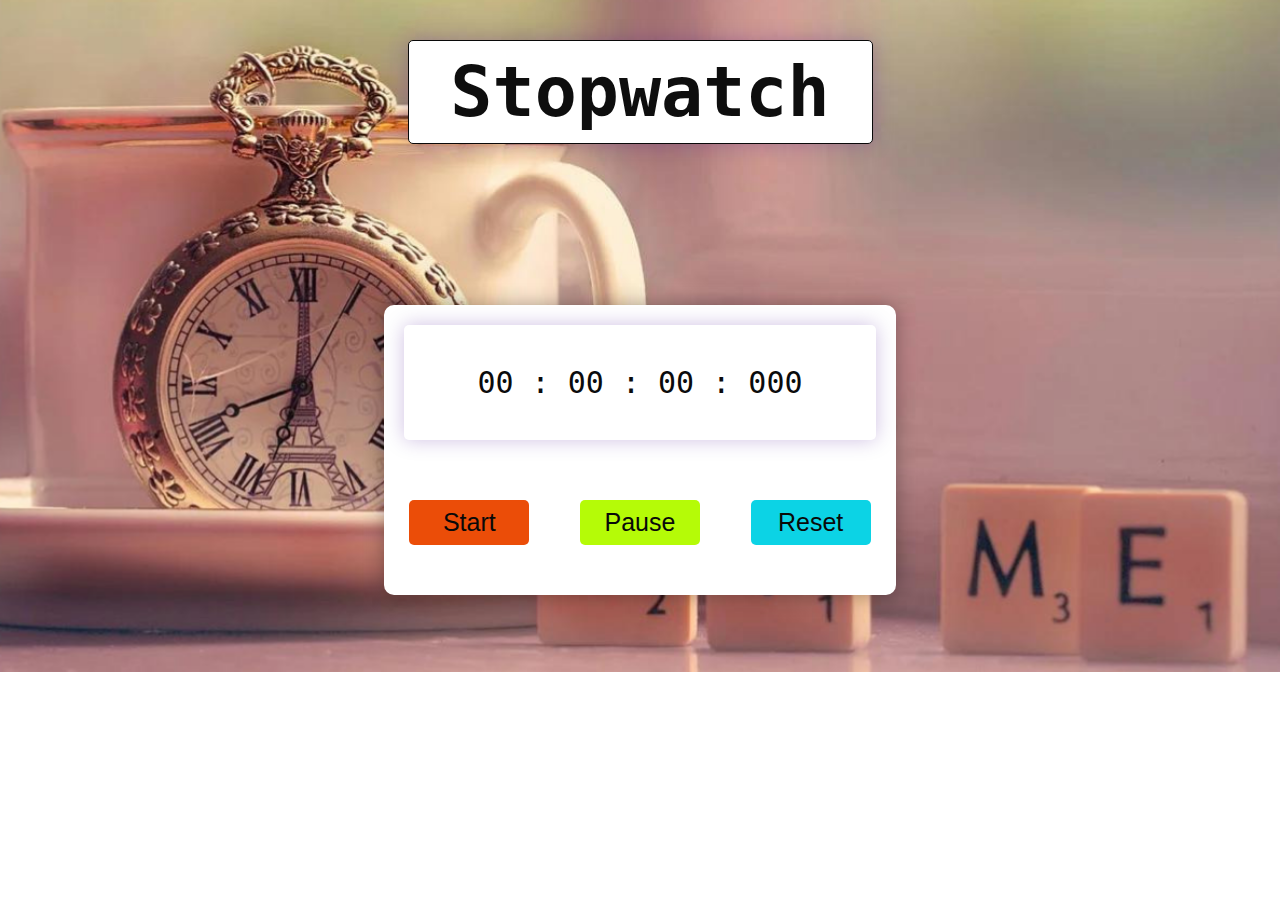
<file: Stopwatch/index.html>
<!DOCTYPE html>
<html lang="en">
<head>
    <meta charset="UTF-8">
    <meta http-equiv="X-UA-Compatible" content="IE=edge">
    <meta name="viewport" content="width=device-width, initial-scale=1.0">
    <title>Stopwatch</title>
    <link rel="stylesheet" href="css/style1.css">
</head>
<body>
    <center><h1>Stopwatch</h1></center>
    <div class="container">
        <div class="timer-display">
            00 : 00 : 00 : 000
        </div>
        <div class="buttons">
            <button id="start-timer">Start</button>
            <button id="pause-timer">Pause</button>
            <button id="reset-timer">Reset</button>
        </div>
    </div>
    <script src="js/script1.js"></script>
    
</body>
</html>
</file>
<file: Stopwatch/css/style1.css>
*,
:before,
:after {
    padding: 0;
    margin: 0;
    box-sizing: border-box;
}

body {
    width:100%;
    height:100%;
    background-image: url(img.jpg);
    background-repeat:no-repeat;
    background-size:100%;
}

.container {
    background-color: #fff;
    width: 40%;
    min-width: 500px;
    position: absolute;
    transform: translate(-50%, -50%);
    top: 50%;
    left: 50%;
    padding: 20px 0;
    padding-bottom: 50px;
    border-radius: 10px;
    box-shadow: 0 0 20px rgba(0, 0, 0, 0.338);
}

.timer-display {
    position: relative;
    width: 92%;
    background: #fff;
    left: 4%;
    font-family: 'Roboto mono', monospace;
    color: #0b0b0c;
    font-size: 30px;
    padding: 40px;
    display: flex;
    align-items: center;
    justify-content: space-around;
    border-radius: 5px;
    box-shadow: 0 0 20px rgba(65, 5, 145, 0.25);
}

h1{
    margin-top: 40px;
    background: white;
    font-family:'Roboto mono', monospace;
    color:rgb(14, 14, 14);
    font-size: 70px;
    width: 465px;
    border: 1px solid rgb(9, 9, 9);
    border-radius: 5px;
    padding: 10px;
    box-shadow: 0 0 20px rgba(65, 5, 145, 0.25);
    text-align: center;
    align-items: center;
   
 }
.buttons {
    width: 100%;
    margin: 60px auto 0 auto;
    display: flex;
    justify-content: space-around;
}

.buttons button {
    width: 120px;
    height: 45px;
    background-color: rgb(235, 77, 8);
    color: #090909;
    border: none;
    font-family: 'Poppins', sans-serif;
    font-size: 25px;
    border-radius: 5px;
    cursor: pointer;
    outline: none;
}

.buttons button:nth-last-child(2) {
    background-color: #b5fb07;
}

.buttons button:nth-last-child(1) {
    background-color: #0cd3e5;
}

.buttons button:hover {
    box-shadow: 0 0 20px rgba(254, 28, 28, 0.803);
}
</file>
